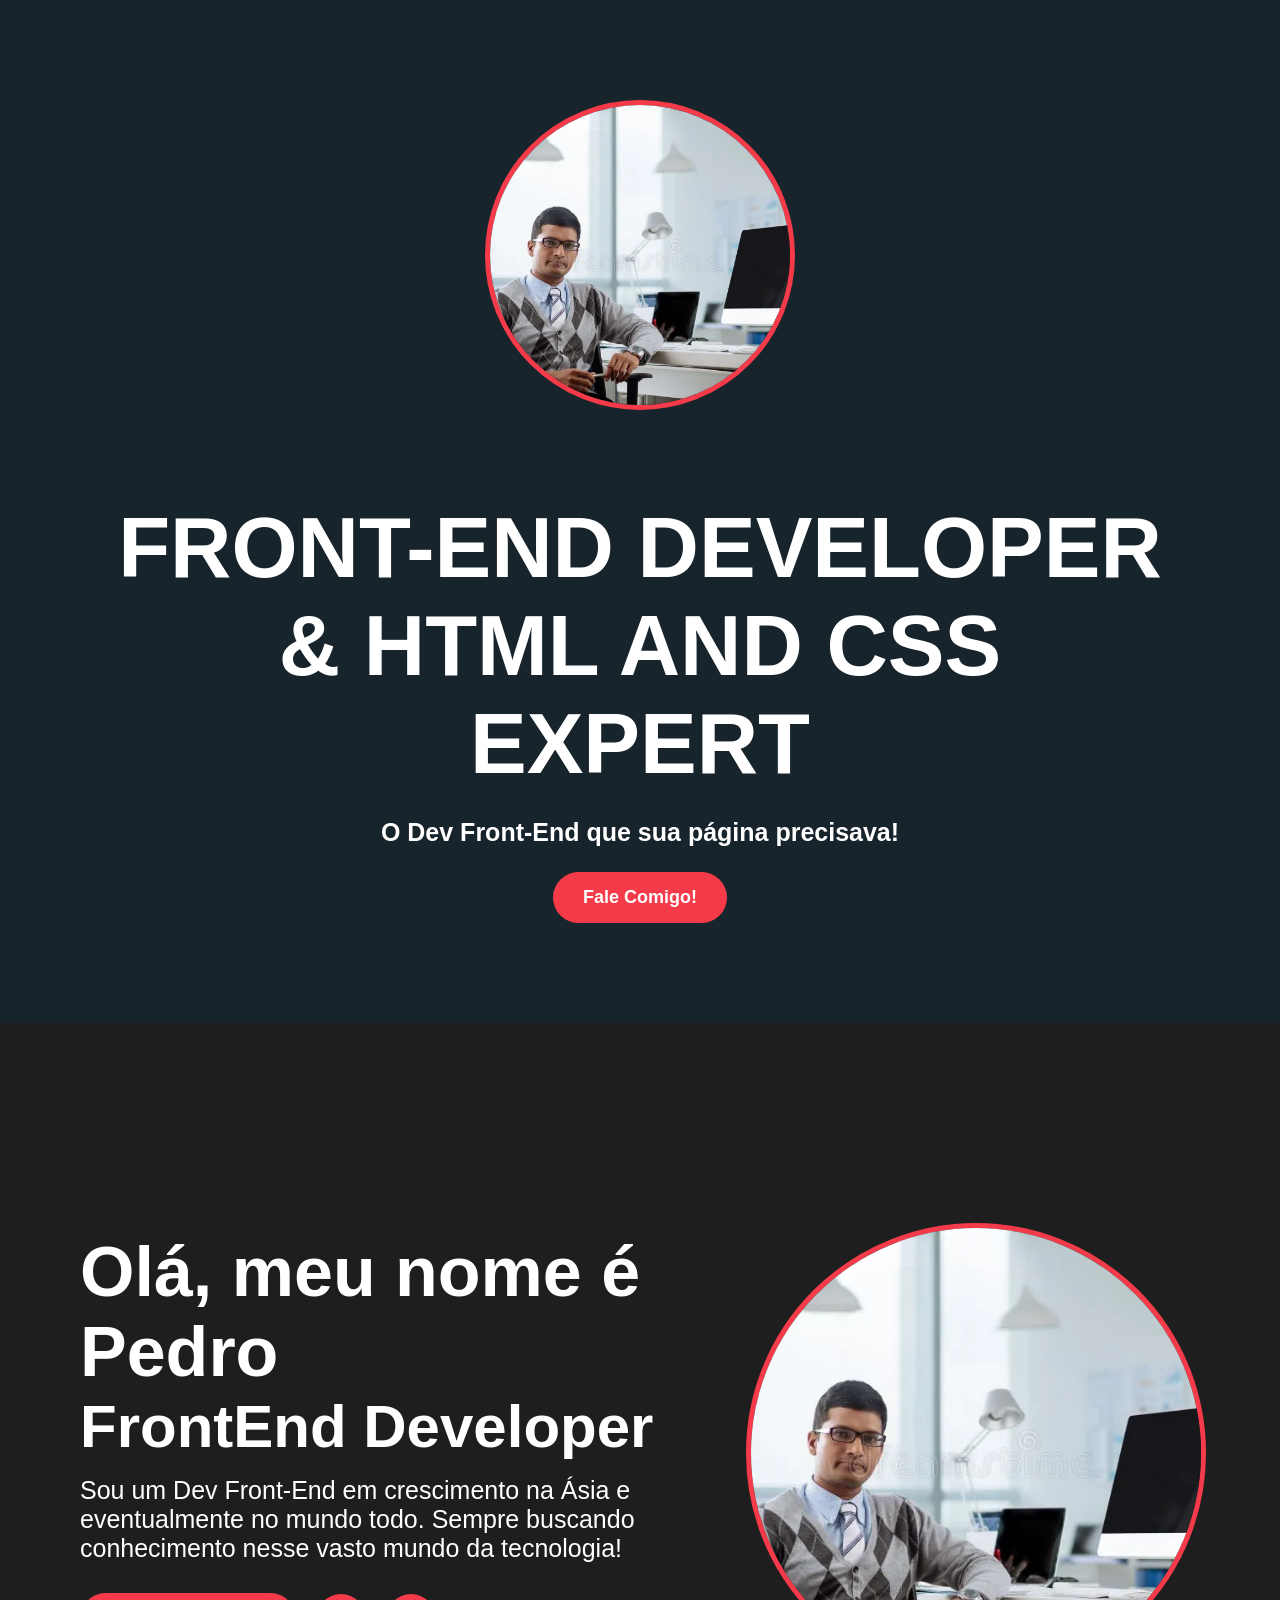
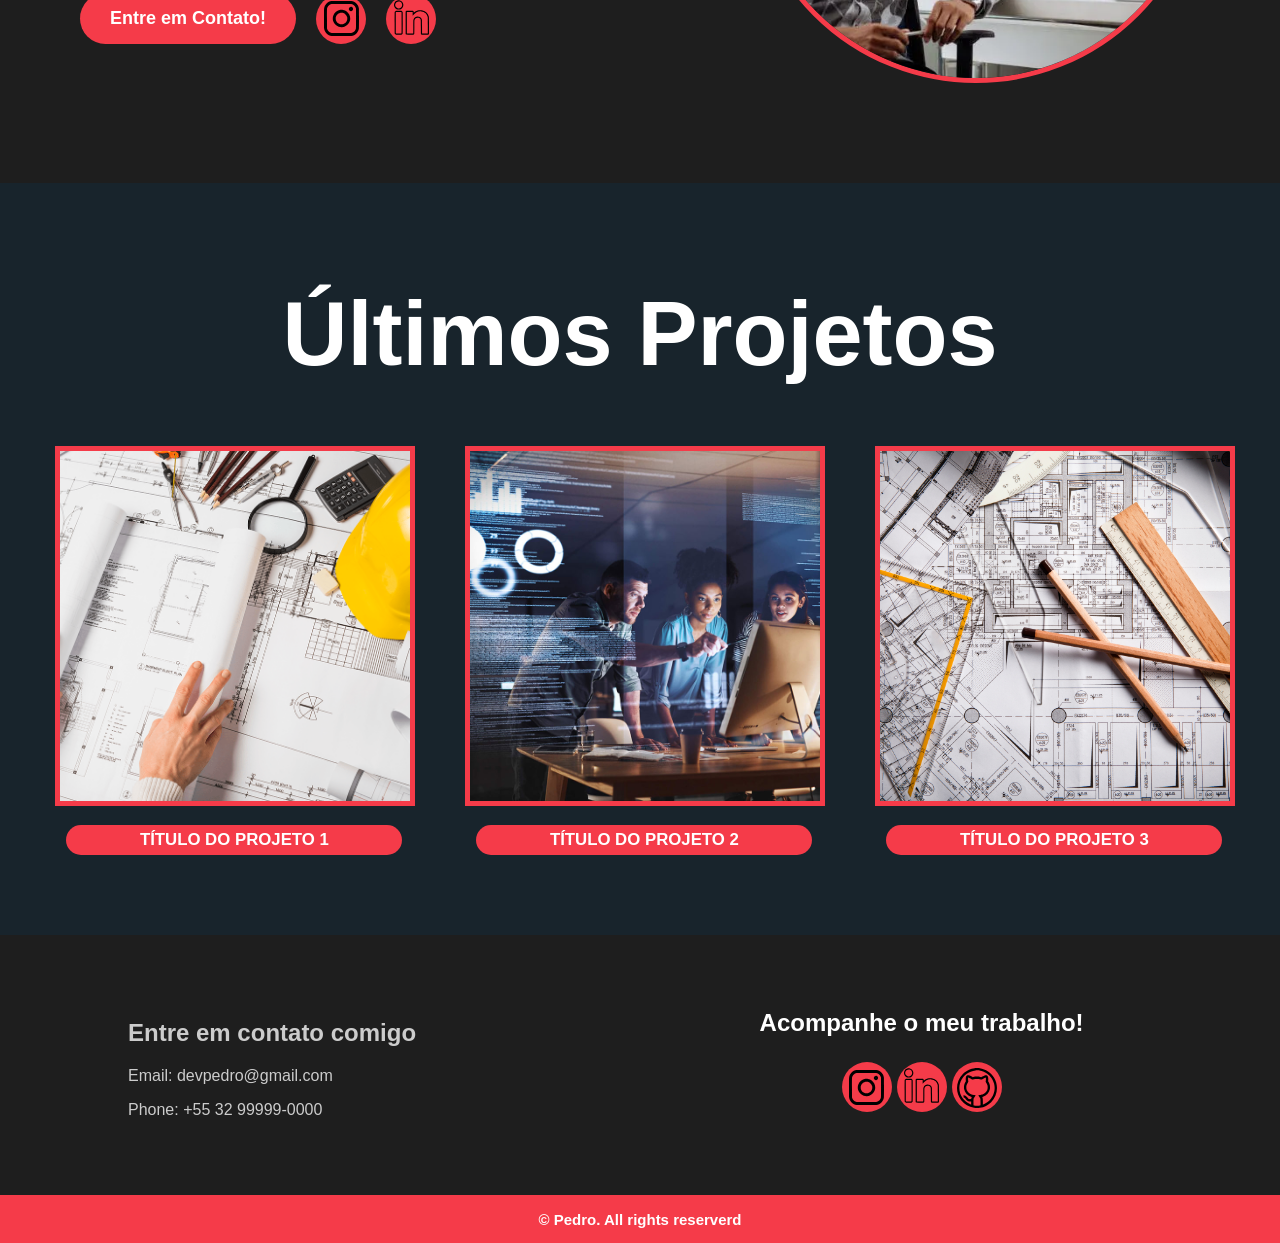
<file: pagina-exemplo.html>
<!DOCTYPE html>
<html lang="pt-br">
<head>
    <meta charset="UTF-8">
    <meta name="viewport" content="width=device-width, initial-scale=1.0">
    <title>Portfólio Pedro</title>
    <link rel="stylesheet" href="css/pagina-exemplo.css">
    <link rel="shortcut icon" href="Icones/image.png">
</head>
<body>
    <main>
        <section class="firstsection">
            <img id="cabeca-img" src="" alt="foto-dev">
            <p class="titulo1" id="cabeca-titulo"></p>
            <p class="subtitulo1"><strong id="cabeca-subtitulo"></strong></p>
            <button class="botao1" id="cabeca-btn"></button>
        </section>

        <section class="secondsection">
            <div class="coluna-texto">
                <p class="titulo2" id="sobre-titulo"></p>
                <p class="subtitulo2" id="sobre-cargo"></p>
                <p class="texto1" id="sobre-desc"></p>
                
                <div class="botoes-container">
                    <button class="botao2" id="sobre-btn"></button> 
                    <button class="instagram"></button>
                    <button class="linkedin"></button>
                </div>
            </div>
            <div class="coluna-imagem">
                <img id="sobre-img" src="" alt="foto-dev">
            </div>
        </section>

        <section class="thirdsection">
            <p class="titulo3">Últimos Projetos</p>
            <div class="linha-imagens" id="lista-projetos">
            </div>
        </section>

        <footer>
            <div class="footer-principal">
                <div class="coluna-contatos">
                    <h3>Entre em contato comigo</h3>
                    <p id="footer-email"></p>
                    <p id="footer-tel"></p>
                </div>

                <div class="coluna-redes">
                    <h3>Acompanhe o meu trabalho!</h3>
                    <div class="icones">
                        <button class="instagram"></button>
                        <button class="linkedin"></button>
                        <button class="github"></button>
                    </div>
                </div>
            </div>
            <div class="footer-abaixo">
                <p id="footer-copy"></p>
            </div>
        </footer>
    </main>

    <script src="js/montador.js"></script>
</body>
</html>
</file>
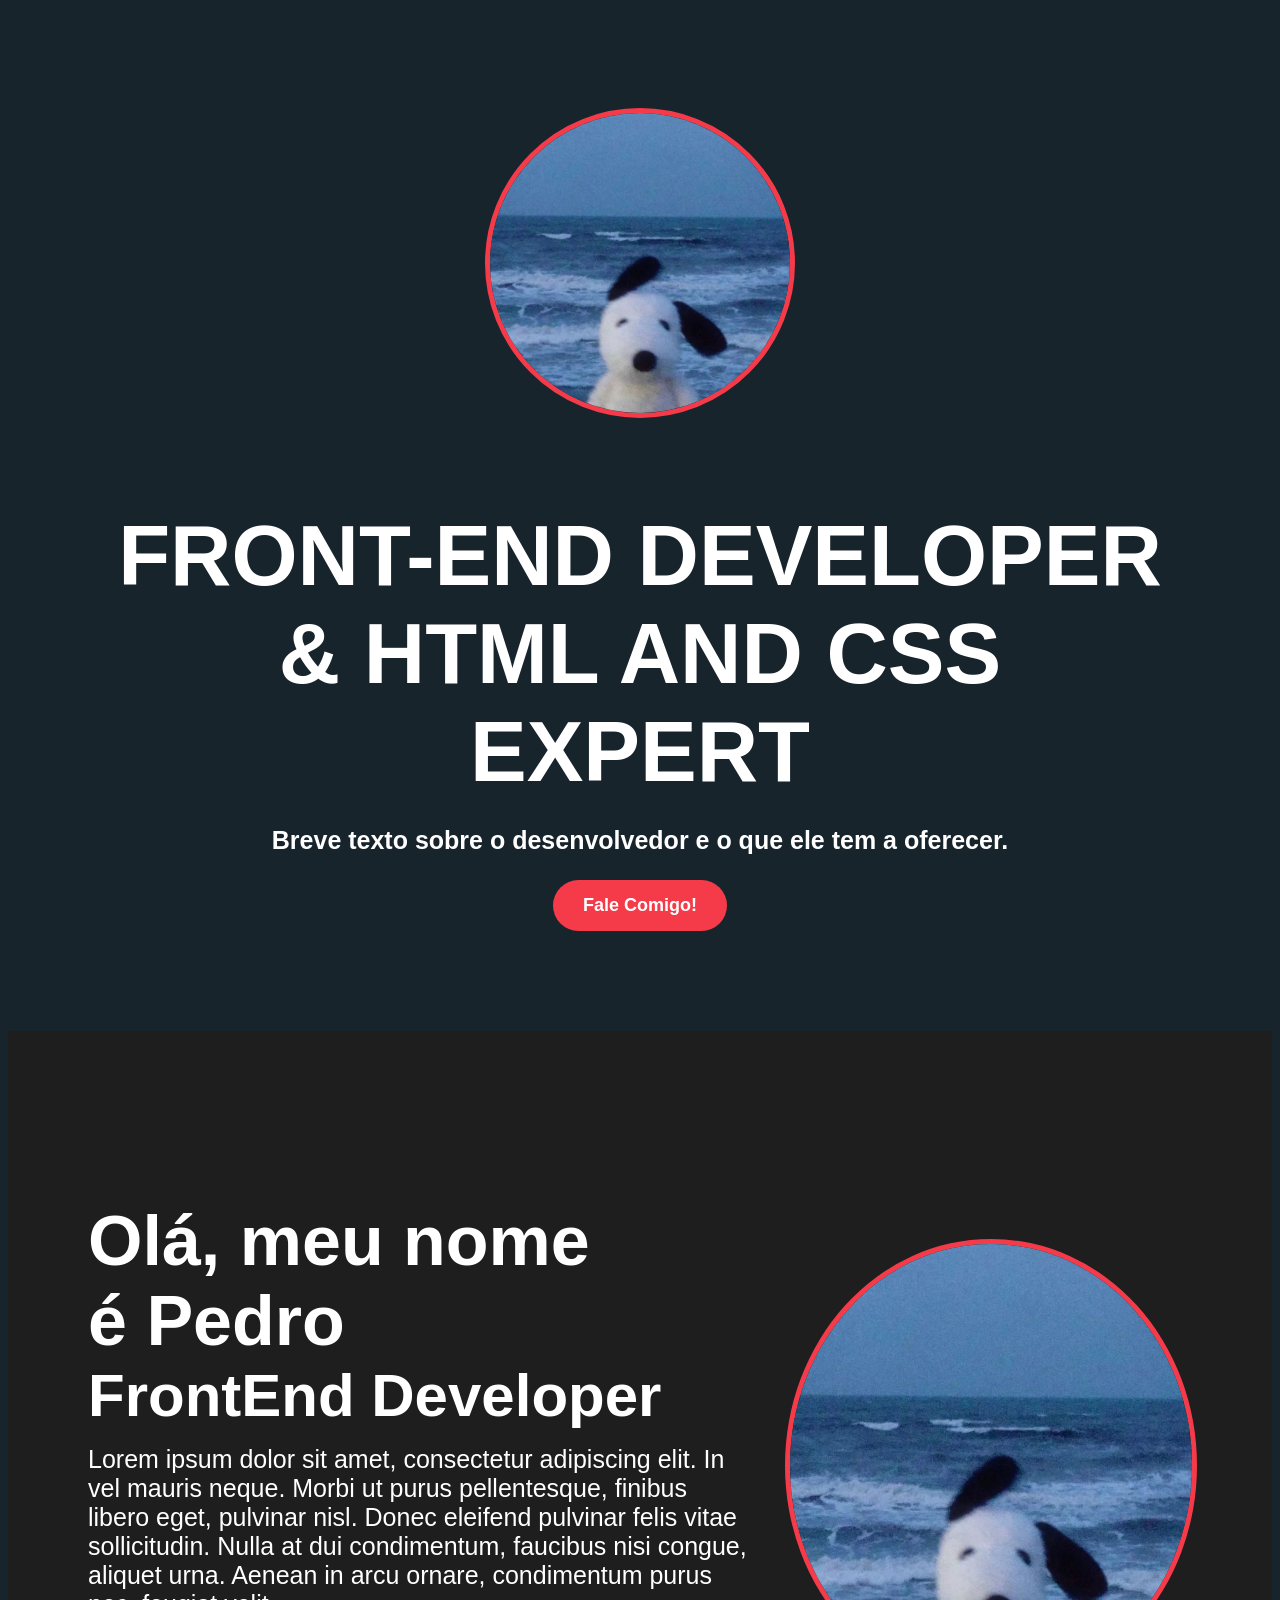
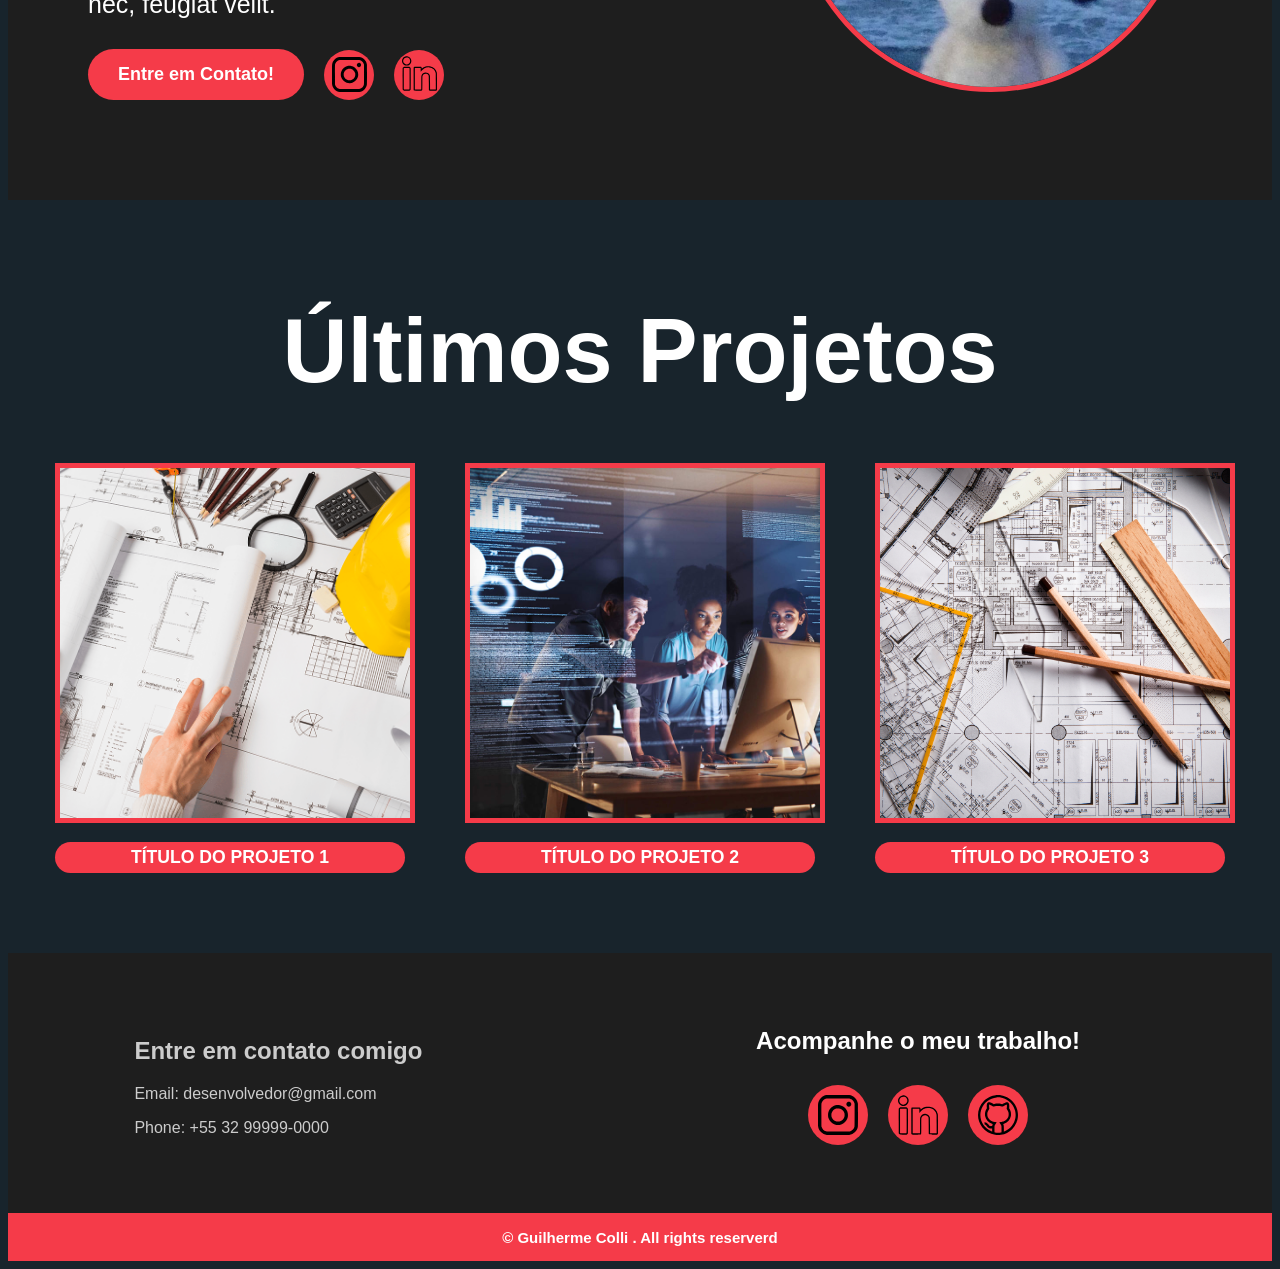
<file: pagina1.html>
<!DOCTYPE html>
<html lang="pt-br">
<head>
    <meta charset="UTF-8">
    <meta name="viewport" content="width=device-width, initial-scale=1.0">
    <title>HomePage</title>
    <link rel="stylesheet" href="./pagina1.css">
</head>
<body>
    <main>
        <!-- Primeira Seção do Portfólio -->

        <section class="firstsection">
            <img src="imagens/perfil.jpg" alt="foto-dev">
            <p class="titulo1">FRONT-END DEVELOPER & HTML AND CSS EXPERT</p>
            <p class="subtitulo1"><strong>Breve texto sobre o desenvolvedor e o que ele tem a oferecer.</strong></p>
            <button class="botao1">Fale Comigo!</button>
        </section>

        <!-- Segunda Seção do Portfólio -->
         
        <section class="secondsection">
            <!-- Coluna da esquerda -->
            <div class="coluna-texto">
                <p class="titulo2">Olá, meu nome<br> é Pedro</p>
                <p class="subtitulo2">FrontEnd Developer</p>
                <p class="texto1">Lorem ipsum dolor sit amet, consectetur adipiscing elit. In vel mauris neque. Morbi ut purus pellentesque, finibus libero eget, pulvinar nisl. Donec eleifend pulvinar felis vitae sollicitudin. Nulla at dui condimentum, faucibus nisi congue, aliquet urna. Aenean in arcu ornare, condimentum purus nec, feugiat velit. </p>
                
                <div class="botoes-container">
                    <button class="botao2">Entre em Contato!</button> 
                    <button class="instagram"></button>
                    <button class="linkedin"></button>
                </div>
            </div>
            <!-- Coluna da direita -->
            <div class="coluna-imagem">
                <img src="imagens/perfil.jpg" alt="foto-dev">
            </div>
        </section>

        <!-- Terceira Seção do Portfólio -->

        <section class="thirdsection">
            <p class="titulo3">Últimos Projetos</p>
            <div class="linha-imagens">
                <figure class="projeto-item">
                    <img src="imagens/exemplo_proj_1.png" alt="projeto-1">
                    <a href="#">
                    <figcaption>TÍTULO DO PROJETO 1</figcaption>
                    </a>
                    </figure>
                </figure>
                <figure class="projeto-item">
                    <img src="imagens/exemplo_proj_2.jpg" alt="projeto-2">
                    <a href="#">
                    <figcaption>TÍTULO DO PROJETO 2</figcaption>
                    </a>
                </figure>
                <figure class="projeto-item">
                    <img src="imagens/exemplo_proj_3.jpeg" alt="projeto-3">
                    <a href="#">
                    <figcaption>TÍTULO DO PROJETO 3</figcaption>
                    </a>
                </figure>
            </div>
        </section>

        <!-- Parte do Rodapé -->

        <footer>
            <div class="footer-principal">
                <div class="coluna-contatos">
                    <h3>Entre em contato comigo</h3>
                    <p>Email: desenvolvedor@gmail.com</p>
                    <p>Phone: +55 32 99999-0000</p>
                </div>

                <div class="coluna-redes">
                    <h3>Acompanhe o meu trabalho!</h3>
                    <div class="icones">
                        <a href="#"><img src="Icones/instagram.svg" alt="Instagram"></a>
                        <a href="#"><img src="Icones/linkedin.svg" alt="Linkedin"></a>
                        <a href="#"><img src="Icones/github.svg" alt="GitHub"></a>
                    </div>
                </div>
            </div>
            <div class="footer-abaixo">
                <p>&copy Guilherme Colli . All rights reserverd</p>
            </div>
        </footer>
        
    </main>
</body>
</html>
</file>
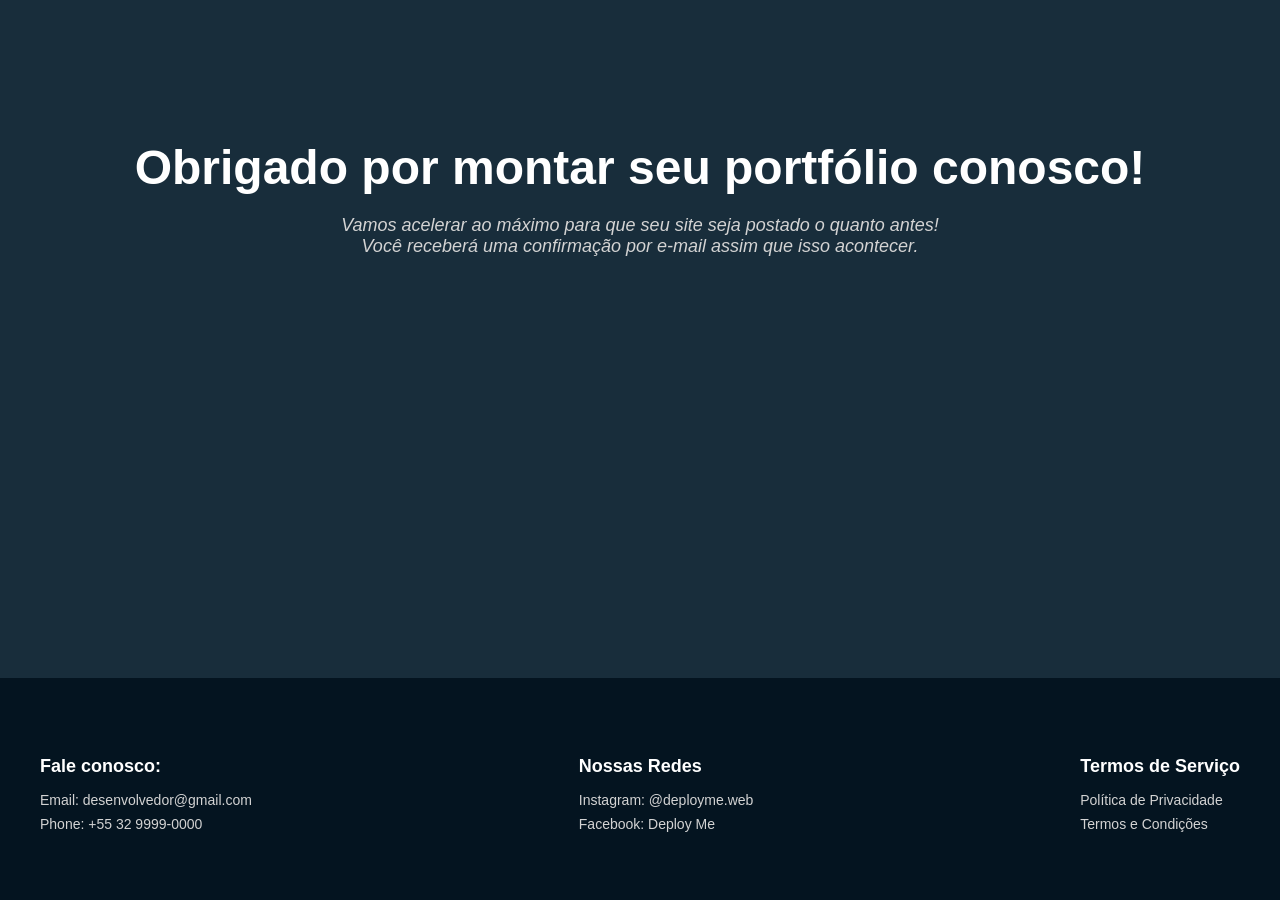
<file: paginafinal.html>
<!DOCTYPE html>
<html lang="pt-BR">
<head>
    <meta charset="UTF-8">
    <meta name="viewport" content="width=device-width, initial-scale=1.0">
    <title>Pagina Final</title>
    <link rel="stylesheet" href="css/paginafinal.css">
    <link rel="shortcut icon" href="Icones/image.png">
</head>
<body>
    <main>
        <!-- Titulo e textos de confirmação/agradecimento -->
        <section class="agradecimento">   
            <h1>Obrigado por montar seu portfólio conosco!</h1>
            <p><i>Vamos acelerar ao máximo para que seu site seja postado o quanto antes! Você receberá uma confirmação por e-mail assim que isso acontecer.</i></p>
        </section>

        <!-- Opção de avalie a página
         <section class="avalie">
            <div class="avaliacao">
                <form id="form-avalie">
                    <input type="text" placeholder="Nome: Deploy Me" id="nome">
                    <input type="text" placeholder="Titulo:" id="titulo">
                    <textarea placeholder="Breve texto..." rows="2"></textarea>
                </form>
            </div>

            <div class="logo">
                <img src="">
            </div>
         </section>-->
    </main>

    <!-- Rodapé da Deploy Me -->
    <footer>
        <div class="footer-container">
            <div class="footer-coluna">
                <h3>Fale conosco:</h3>
                <p>Email: desenvolvedor@gmail.com</p>
                <p>Phone: +55 32 9999-0000</p>
            </div>

            <div class="footer-coluna">
                <h3>Nossas Redes</h3>
                <p>Instagram: @deployme.web</p>
                <p>Facebook: Deploy Me</p>
            </div>

            <div class="footer-coluna">
                <h3>Termos de Serviço</h3>
                <p>Política de Privacidade</p>
                <p>Termos e Condições</p>
            </div>
        </div>
    </footer>
</body>
</html>
</file>
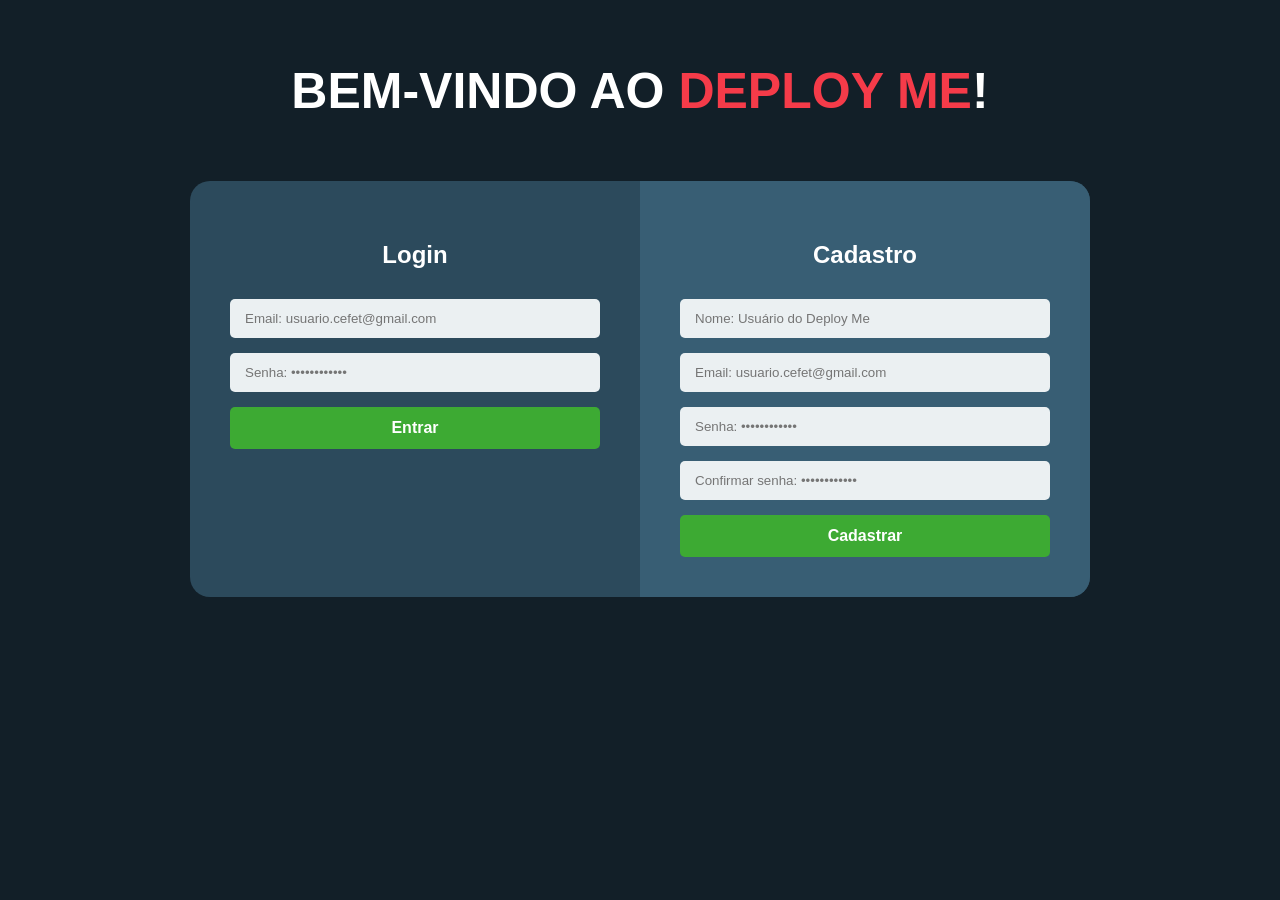
<file: paginalogin.html>
<!DOCTYPE html>
<html lang="pt-BR">
<head>
    <meta charset="UTF-8">
    <meta name="viewport" content="width=device-width, initial-scale=1.0">
    <title>Login</title>
    <link rel="stylesheet" href="css/paginalogin.css">
    <link rel="shortcut icon" href="Icones/image.png">
</head>
<body>
    <main>
        <!-- Título da página -->
        <section>
            <h1>BEM-VINDO AO <span class="cortitulo">DEPLOY ME</span>!</h1>
        </section>
        <!-- Quadro de login e cadastro da página inicial -->
         <section class="container-login-cadastro">
        
            <!-- Lado esquerdo (login) do quadro -->
            <div class="coluna-form" id="login">
                <h2>Login</h2>
                <form action="#">
                    <input type="email" placeholder="Email: usuario.cefet@gmail.com" required>
                    <input type="password" placeholder="Senha: ••••••••••••" required>
                    <button type="submit" class="btn">Entrar</button>
                </form>
            </div>

            <!-- Lado direito (Cadastro) do quadro -->
            <div class="coluna-form" id="cadastro">
                <h2>Cadastro</h2>
                <form action="#">
                    <input type="text" placeholder="Nome: Usuário do Deploy Me" required>
                    <input type="email" placeholder="Email: usuario.cefet@gmail.com" required>
                    <input type="password" placeholder="Senha: ••••••••••••" required>
                    <input type="password" placeholder="Confirmar senha: ••••••••••••" required>
                    <button type="submit" class="btn">Cadastrar</button>
                </form>
            </div>

         </section>
    </main>
</body>
</html>
</file>
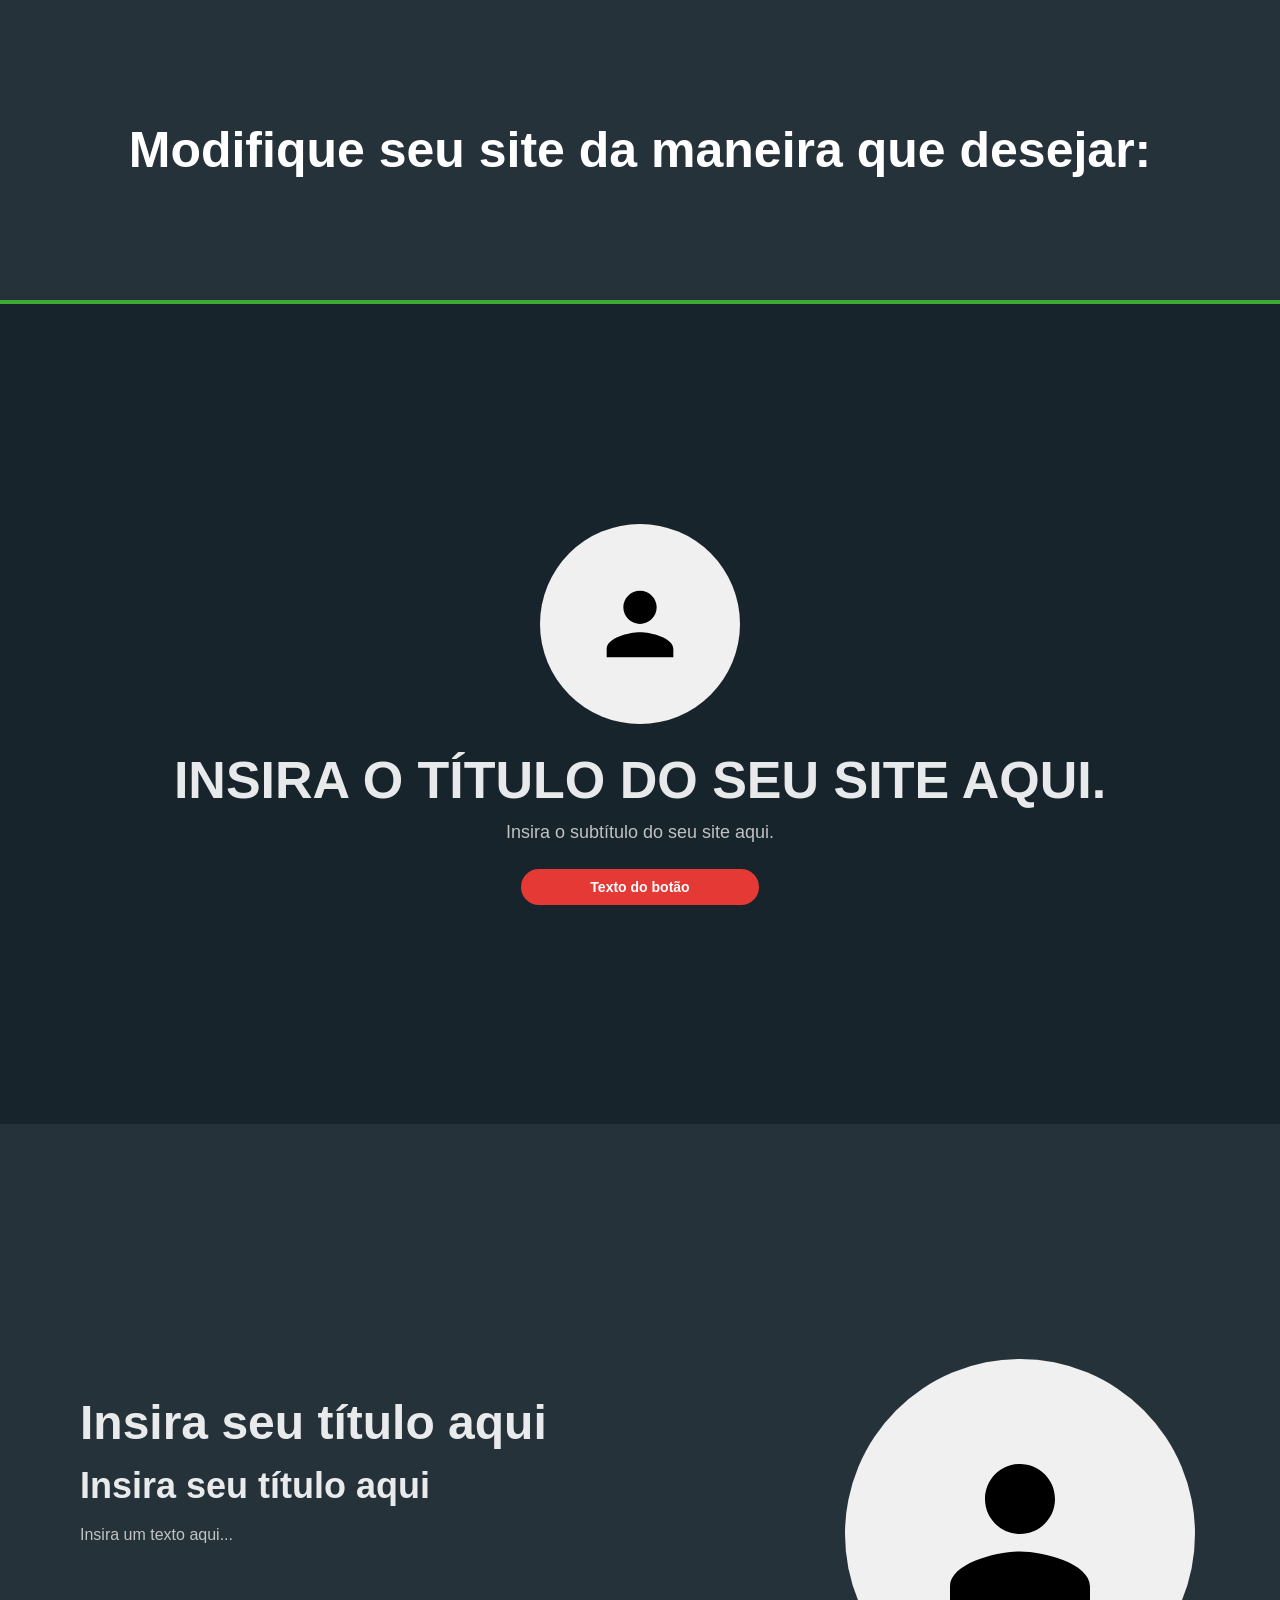
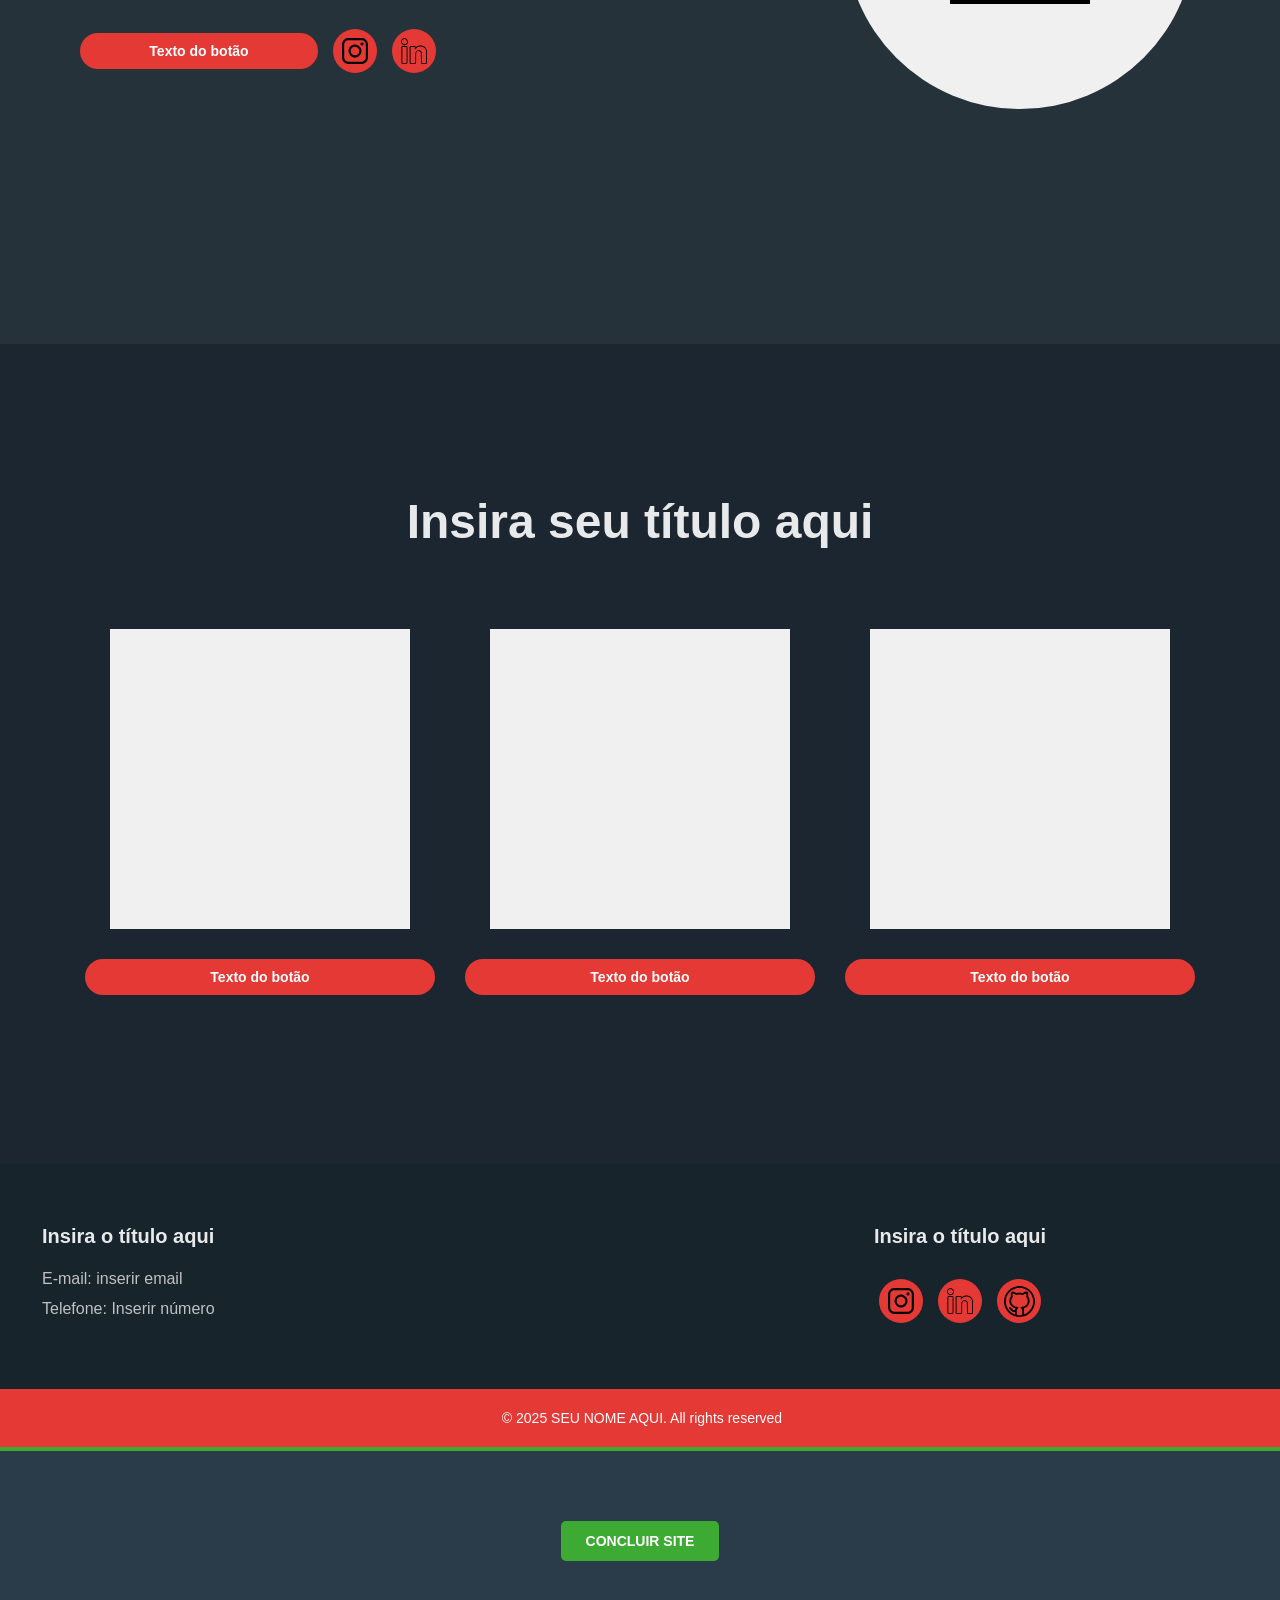
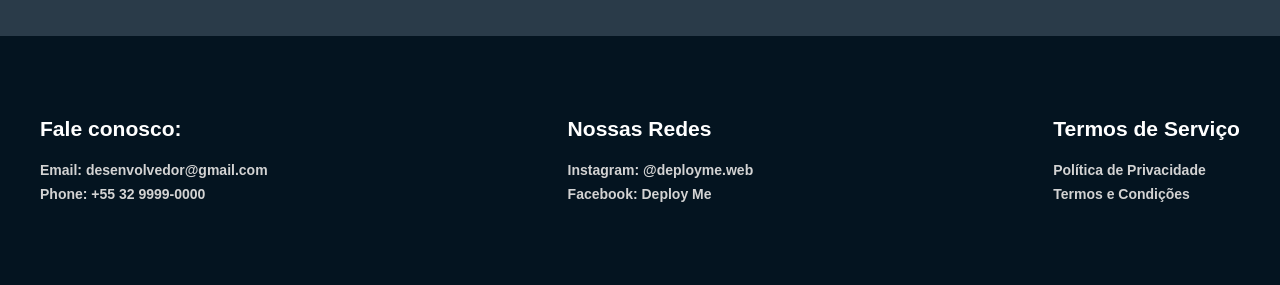
<file: paginamontagem.html>
<!DOCTYPE html>
<html lang="pt-BR">
<head>
    <meta charset="UTF-8">
    <meta name="viewport" content="width=device-width, initial-scale=1.0">
    <title>Pagina Montagem</title>
    <link rel="stylesheet" href="css/paginamontagem.css">
    <link rel="shortcut icon" href="Icones/image.png">
</head>
<body>

    <!-- 1/4 parte da página (TITULO SUPERIOR) -->
    <header class="cabecalho-editor">
        <h2>Modifique seu site da maneira que desejar:</h2>
    </header>

    <!-- 2/4 parte da página (SITE QUE SERÁ MONTADO) -->
    <main>
        <div class="editor-pagina">
            
            <!-- Sub-seção: Topo -->
            <section class="secao-topo">
                <div class="avatar-pequeno"></div>
                <input type="text" class="input-titulo-principal" placeholder="INSIRA O TÍTULO DO SEU SITE AQUI.">
                <input type="text" class="input-subtitulo" placeholder="Insira o subtítulo do seu site aqui.">
                <input type="text" class="input-botao-vermelho" placeholder="Texto do botão">
            </section>

            <!-- Sub-seção: Sobre -->
            <section class="secao-sobre">
                <div class="coluna-texto">
                    <input type="text" class="input-titulo-secao" placeholder="Insira seu título aqui">
                    <input type="text" class="input-titulo-secao-menor" placeholder="Insira seu título aqui">
                    <textarea class="input-paragrafo" rows="3" placeholder="Insira um texto aqui..."></textarea>
                    
                    <div class="botoes-container">
                        <input type="text" class="input-botao-vermelho" placeholder="Texto do botão">
                        <button class="icone-instagram"></button>
                        <button class="icone-linkedin"></button>
                    </div>
                </div>
                <div class="coluna-avatar">
                    <div class="avatar-grande"></div> 
                </div>
            </section>

            <!-- Sub-seção: Projetos -->
            <section class="secao-projetos">
                <input type="text" class="input-titulo-secao" placeholder="Insira seu título aqui">
                <div class="projetos-container">
                    <div class="projeto-item">
                        <div class="projeto-placeholder"></div>
                        <input type="text" class="input-botao-vermelho" placeholder="Texto do botão">
                    </div>
                    <div class="projeto-item">
                        <div class="projeto-placeholder"></div>
                        <input type="text" class="input-botao-vermelho" placeholder="Texto do botão">
                    </div>
                    <div class="projeto-item">
                        <div class="projeto-placeholder"></div>
                        <input type="text" class="input-botao-vermelho" placeholder="Texto do botão">
                    </div>
                </div>
            </section>

            <!-- Sub-seção: Rodapé do Site do Usuário -->
            <section class="secao-rodape-prototipo">
                <div class="rodape-prototipo-conteudo">
                    <div class="rodape-prototipo-coluna">
                        <input type="text" class="input-rodape-titulo" placeholder="Insira o título aqui">
                        <input type="text" class="input-rodape-texto" placeholder="E-mail: inserir email">
                        <input type="text" class="input-rodape-texto" placeholder="Telefone: Inserir número">
                    </div>
                    <div class="rodape-prototipo-coluna centralizada">
                        <input type="text" class="input-rodape-titulo" placeholder="Insira o título aqui">
                        <div class="icones-sociais">
                            <button class="icone-instagram"></button>
                            <button class="icone-linkedin"></button>
                            <button class="icone-github"></button>
                        </div>
                    </div>
                </div>
                <div class="rodape-prototipo-copyright">
                    <input type="text" class="input-copyright" placeholder="© 2025 SEU NOME AQUI. All rights reserved">
                </div>
            </section>

        </div>

        <!-- 3/4 parte do site (BOTÃO DE CONFIRMAÇÃO DA CONCLUSÃO DO SITE MONTADO) -->
        <section class="secao-concluir">
            <a href="paginafinal.html"><button class="btn-concluir">CONCLUIR SITE</button></a>
        </section>
    </main>

    <!-- 4/4 parte do site (RODAPÉ DO DEPLOY ME) -->
    <footer class="rodape-principal">
        <div class="rodape-principal-container">
            <div class="rodape-principal-coluna">
                <h3>Fale conosco:</h3>
                <p>Email: desenvolvedor@gmail.com</p>
                <p>Phone: +55 32 9999-0000</p>
            </div>
            <div class="rodape-principal-coluna">
                <h3>Nossas Redes</h3>
                <p>Instagram: @deployme.web</p>
                <p>Facebook: Deploy Me</p>
            </div>
            <div class="rodape-principal-coluna">
                <h3>Termos de Serviço</h3>
                <p>Política de Privacidade</p>
                <p>Termos e Condições</p>
            </div>
        </div>
    </footer>

</body>
</html>
</file>
<file: css/pagina-exemplo.css>
/* ======================================= *\
    1. ESTILOS GERAIS (Base e Tipografia)
\* ======================================= */

body {
    background-color: rgba(24, 36, 44, 1);
    font-family: 'Poppins', sans-serif;
    margin: 0;
    color: #fff;
}

img {
    border-radius: 50%; /* deixa a imagem redonda */
    border: 5px solid #F53B49;
    object-fit: cover;
    margin-top: 100px;
}

#cabeca-img, #sobre-img{
    border-radius: 50%; /* deixa a imagem redonda */
    border: 5px solid #F53B49;
    object-fit: cover;
    height: 300px;
    width: 300px;
}

#sobre-img{
    height: 450px;
    width: 450px;
}

/* ================================================================= *\
    2. SEÇÂO 1: FOTO DO PRORPIETÁRIO, ÁREA DE ATUAÇÃO E BREVE TEXTO
\* ================================================================= */

/* -------------------------------------- *\
    2.1 -> Título da seção e subtítulo
\* -------------------------------------- */

.firstsection {
    text-align: center;
    margin-bottom: 100px;
}

.titulo1 {
    font-weight: 800;
    font-size: 85px;
    margin-left: 100px;
    margin-right: 100px;
    margin-bottom: 0px;
}

.subtitulo1 {
    font-size: 25px;
}

/* --------------------------------------- *\
    2.2 -> Botão (Fale Comigo) e animação
\* --------------------------------------- */

.botao1 {
    background-color: #F53B49;
    border-radius: 50px;
    padding: 15px 30px; /* define o espaçamento interno */
    color: #fff;
    font-weight: bold;
    font-size: 18px;
    cursor: pointer; /* transforma o cursor em mãozinha */
    border: none;
    transition: background-color 0.3s; /* define a mudança de cor(animação) com um leve tempo/delay */
}

.botao1:hover {
    background-color: #bd1321;
}

/* ============================================================================================== *\
    3. SEÇÃO 2: APRESENTAÇÃO DO PROPRIETÁRIO E BOTÕES (INSTAGRAM, LINKEDIN, e "Entre em Contato")
\* ============================================================================================== */

.secondsection {
    background-color: rgba(30, 30, 30, 1);
    padding: 100px 80px;
    display: flex; /* Ativa o Flexbox */
    align-items: center; /* Alinha verticalmente o texto e a imagem */
    justify-content: space-between; /* Coloca um item em cada ponta */
    gap: 40px; /* Adiciona um espaço entre as colunas */
}

.titulo2 {
    margin-bottom: 0px;
    font-weight: 800;
    font-size: 70px;        
}

.subtitulo2 {
    margin-top: 0px;
    margin-bottom: 15px;
    font-size: 60px;
    font-weight: 800;
}

.texto1 {
    margin-top: 0px;
    font-size: 25px;

}

.coluna-texto {
    flex: 2; /* deixa a coluna de texto no espaço dela */
    max-width: 60%; 
}

.coluna-imagem {
    flex: 1; 
    max-width: 40%; 
    display: flex; 
    justify-content: center; /* centraliza a imagem */
    align-items: center;
}

.coluna-imagem img {
    width: 100%;
    height: 100%;
    max-width: 450px;
    max-height: 450px;
    border-radius: 50%; 
    border: 5px solid #F53B49; 
}

.botoes-container {
    margin-top: 30px;
    display: flex; /* alinha os botões */
    align-items: center;
    gap: 15px;
}

/* -------------------------------------- *\
    3.1 -> Botões
\* -------------------------------------- */

.botao2 {
    background-color: #F53B49;
    border-radius: 50px;
    padding: 15px 30px;
    color: #fff;
    font-weight: bold;
    font-size: 18px;
    cursor: pointer; /* transforma o cursor em mãozinha */
    border: none; /* retira a borda padrão do botão */
}

.botao2:hover {
    background-color: #bd1321;
}

.instagram {
    background-color: #F53B49;
    background-image: url("../Icones/instagram.svg");
    background-repeat: no-repeat; /* faz com que a imagem só aparece uma vez */
    background-position: 51% 50%; /* define a posição da imagem no botão (usado pra centralizar) */
    background-size: 70%;
    color: white; 
    border: none; 
    border-radius: 50%; 
    margin-left: 5px;
    margin-right: 5px;
    width: 50px; 
    height: 50px; 
    font-size: 24px;
    cursor: pointer;
}

.instagram:hover {
    background-color: #bd1321;
}

.linkedin {
    background-color: #F53B49;
    background-image: url("../Icones/linkedin.svg");
    background-repeat: no-repeat;
    background-position: 50% 40%;
    background-size: 70%;
    color: white; 
    border: none; 
    border-radius: 50%; 
    width: 50px; 
    height: 50px; 
    font-size: 24px;
    cursor: pointer;
}

.linkedin:hover {
    background-color: #bd1321;
}

/* ============================================== *\
    4. SEÇÃO 3: ÚLTIMOS PROJETOS DO PROPRIETÁRIO
\* ============================================== */

.thirdsection {
    background:#18242c;
    text-align: center;
    margin-top: 100px;
}

.titulo3 {
    margin-top: 0px;
    font-size: 90px;
    font-weight: 600;
}

/* ----------------------------------------- *\
    4.1 -> Container das imagens/botões do projeto
\* ----------------------------------------- */

.linha-imagens {
    display: flex;
    justify-content: center;
    align-items: center;
    gap: 60px;
}

.projeto-item {
    align-items: center;
    margin: 0;
    width: 350px;
}

.projeto-item img {
    margin-top: -30px;
    width: 350px;
    height: 350px;
    object-fit: cover;
    border-radius: 0px;
}

/* -------------------------------------- *\
    4.2 -> Botões de cada projeto
\* -------------------------------------- */

.projeto-item button {
    margin-left: 2.5%;
    color: white;
    background-color: #F53B49;
    border-radius: 999px;
    font-weight: bold;
    border: none;
    margin-top: 15px;
    font-size: 1.05em;
    padding: 5px;
    padding-left: 21%;
    padding-right: 21%;
    cursor: pointer;
    margin-bottom: 80px;
}

.projeto-item button:hover {
    background-color: #bd1321;
}

/* ======================================= *\
    5. SEÇÂO 4: RODAPÉ DO PROPRIETÁRIO
\* ======================================= */

.footer {
    color: white;
}

.footer-principal {
    background-color: rgba(30, 30, 30, 1);
    display: flex;
    padding: 50px 10%;
    justify-content: space-between;
    align-items: flex-start;
    gap: 20px;
}

/* -------------------------------------- *\
    5.1 -> Colunas do Rodapé
\* -------------------------------------- */

.coluna-contatos, .coluna-redes {
    flex-basis: 45%;
}

.coluna-redes {
    text-align: center;
}

.coluna-contatos h3, .coluna-redes h3 {
    font-size: 24px;
    margin-bottom: 20px;
}

.coluna-contatos {
    margin: 10px 0;
    color: #ccc;
}

/* -------------------------------------- *\
    5.2 -> Botões do Rodapé                     --->>> *Ponto a discutir: Os botões do Instagram e Linkedin do rodapé estão sendo puxados os mesmos da seção 2, mudamos isso ou não?
\* -------------------------------------- */

.icones {
    display: flex;
    justify-content: center;
    align-items: center;
}

.github {
    background-color: #F53B49;
    background-image: url("../Icones/github.svg");
    background-repeat: no-repeat;
    background-position: 51.24% 55%;
    background-size: 80%;
    color: white; 
    border: none; 
    border-radius: 50%; 
    width: 50px; 
    height: 50px; 
    font-size: 24px;
    cursor: pointer;
    margin: 5px;
}

.github:hover {
    background-color: #bd1321;
}

/* --- Finalização do Rodapé */
.footer-abaixo {
    background-color: #F53B49;
    color: white;
    text-align: center;
    padding: 0.5px;
    font-weight: 600;
    font-size: 15px;
}
</file>
<file: pagina1.css>
body {
        background-color: rgba(24, 36, 44, 1);
        font-family: 'Poppins', sans-serif;
        color: #fff;
    }

    a {
        color: white;
        text-decoration: none;
        cursor: default;
    }
    /* Aqui começa a seção 1!!! */
    img {
        border-radius: 50%;
        border: 5px solid #F53B49;
        width: 20%;
        margin-top: 100px;
    }
    img[alt="foto-dev"] {
        height: 300px;
        width: 300px;
    }
    .firstsection {
        background-color: rgba(24, 36, 44, 1);
        text-align: center;
        font-family: 'Poppins', sans-serif;
        margin-bottom: 100px;
        
    }
    .titulo1 {
        font-weight: 800;
        font-size: 85px;
        margin-left: 100px;
        margin-right: 100px;
        margin-bottom: 0px;
    }
    .subtitulo1 {
        font-size: 25px;
    }
    .botao1 {
        background-color: #F53B49;
        border-radius: 50px;
        padding: 15px 30px;
        color: #fff;
        font-weight: bold;
        font-size: 18px;
        cursor: pointer; /* transforma o cursor em mãozinha */
        border: none;
    }
    .botao1:hover {
        background-color: #bd1321;
    }
    /* Aqui termina a seção 1!!! */

    /* Aqui começa a seção 2 que precisa ser estudada um pouco mais!! */
    .secondsection {
        background-color: rgba(30, 30, 30, 1);
        padding: 100px 80px;
        display: flex;           /* Ativa o Flexbox */
        align-items: center;     /* Alinha verticalmente o texto e a imagem */
        justify-content: space-between; /* Coloca um item em cada ponta */
        gap: 40px;               /* Adiciona um espaço entre as colunas */
    }
    .titulo2 {
        margin-bottom: 0px;
        font-weight: 800;
        font-size: 70px;        
    }
    .subtitulo2 {
        margin-top: 0px;
        margin-bottom: 15px;
        font-size: 60px;
        font-weight: 800;
    }
    .texto1 {
        margin-top: 0px;
        font-size: 25px;

    }
    .botao2 {
        background-color: #F53B49;
        border-radius: 50px;
        padding: 15px 30px;
        color: #fff;
        font-weight: bold;
        font-size: 18px;
        cursor: pointer; /* transforma o cursor em mãozinha */
        border: none;
    }
    .botao2:hover {
        background-color: #bd1321;
    }
    .instagram {
        background-color: #F53B49;
        background-image: url("Icones/instagram.svg");
        background-repeat: no-repeat;
        background-position: 51% 50%;
        background-size: 70%;
        color: white; 
        border: none; 
        border-radius: 50%; 
        margin-left: 5px;
        margin-right: 5px;
        width: 50px; 
        height: 50px; 
        font-size: 24px;
        cursor: pointer;
    }
    .instagram:hover {
        background-color: #bd1321;
    }
    .linkedin {
        background-color: #F53B49;
        background-image: url("Icones/linkedin.svg");
        background-repeat: no-repeat;
        background-position: 50% 40%;
        background-size: 70%;
        color: white; 
        border: none; 
        border-radius: 50%; 
        width: 50px; 
        height: 50px; 
        font-size: 24px;
        cursor: pointer;
    }
    .linkedin:hover {
        background-color: #bd1321;
    }
    .coluna-texto {
        flex: 2; /* deixa a coluna de texto no espaço dela */
        max-width: 60%; 
    }
    .coluna-imagem {
        flex: 1; 
        max-width: 40%; 
        display: flex; 
        justify-content: center; /* centraliza a imagem */
        align-items: center;
    }
    .coluna-imagem img {
        width: 100%;
        height: 100%;
        max-width: 450px;
        max-height: 450px;
        border-radius: 50%; 
        
        border: 5px solid #F53B49; 
    }
    .botoes-container {
        margin-top: 30px; 
        display: flex; /* alinha os botões */
        align-items: center;
        gap: 15px; 
    }
    /* Aqui termina a seção 2!!! */

    /* Aqui começa a seção 3!!! */
    .thirdsection {
        background:rgba(24, 36, 44, 1);
        text-align: center;
        margin-top: 100px;
    }
    .titulo3 {
        margin-top: 0px;
        font-size: 90px;
        font-weight: 600;
    }
    .linha-imagens {
        display: flex;
        justify-content: center;
        align-items: center;
        gap: 60px;
    }
    .projeto-item {
        align-items: center;
        margin: 0;
        width: 350px;
    }
    .projeto-item img {
        margin-top: -30px;
        width: 350px;
        height: 350px;
        object-fit: cover;
        border-radius: 0px;
    }
    .projeto-item figcaption {
        color: white;
        background-color: #F53B49;
        border-radius: 999px;
        font-weight: bold;
        border: none;
        margin-top: 15px;
        font-size: 1.1em;
        padding: 5px;
        cursor: pointer;
        margin-bottom: 80px;
    }
    .projeto-item figcaption:hover {
        background-color: #bd1321;
    }
    /* Aqui termina a seção 3!!! */

    /* Aqui começa o footer/Rodapé!!! */
    .footer {
        color: white;
    }
    .footer-principal {
        background-color: rgba(30, 30, 30, 1);
        display: flex;
        padding: 50px 10%;
        justify-content: space-between;
        align-items: flex-start;
        gap: 20px;
    }
    .coluna-contatos, .coluna-redes {
        flex-basis: 45%;
    }
    .coluna-redes {
        text-align: center;
    }
    .coluna-contatos h3, .coluna-redes h3 {
        font-size: 24px;
        margin-bottom: 20px;
    }
    .coluna-contatos {
        margin: 10px 0;
        color: #ccc;
    }
    .icones {
        display: flex;
        justify-content: center;
        align-items: center;
    }
    .icones img {
        width: 40px;
        height: 40px;
        object-fit: contain;
        margin-top: -5px;
        margin: 10px;
        border: none;
        border-radius: 0px;
    }
    .icones a {
        background-color: #F53B49;
        border-radius: 50%;
        margin: 10px;
        height: 60px;
    }
    .icones a:hover {
        background-color: #bd1321;
    }
    .footer-abaixo {
        background-color: #F53B49;
        color: white;
        text-align: center;
        padding: 0.5px;
        font-weight: 600;
        font-size: 15px;
    }
</file>
<file: css/paginafinal.css>
/* ======================================= *\
    1. ESTILOS GERAIS (Base e Tipografia)
\* ======================================= */

body {
    margin: 0;
    font-family: 'Poppins', sans-serif;
    background-color: #1a1a1a;
    color: #fff;
    display: flex;
    flex-direction: column;
    min-height: 100vh; /* vh: viewport-height */
}

main {
    background-color: rgba(24, 45, 59, 1);
    text-align: center;
    padding: 100px 40px;
    flex-grow: 1; /* preenche o espaço vazio que estava sendo gerado pelo container do rodapé */
}

/* ======================================= *\
    2. TÍTULOS E TEXTOS
\* ======================================= */

.agradecimento h1 {
    font-size: 48px;
    font-weight: 700;
    margin-bottom: 20px;
}

.agradecimento p {
    font-size: 18px;
    color: #D3D3D3;
    max-width: 600px;
    margin: 0 auto;
}

.agradecimento h2 {
    margin-top: 100px;
}

/* ======================================= *\
    3. SEÇÂO DE AVALIE
\* ======================================= */
/*
.avalie {
    background-color: #18242c;
    display: flex;
    border-radius: 50px;
    padding: 240px;
}*/

/* ======================================= *\
    4. RODAPÉ
\* ======================================= */

footer {
    background-color: #041420;
    padding: 60px 40px;
}

.footer-container {
    display: flex;
    justify-content: space-between;
    max-width: 1200px; 
    margin: 0 auto;
}

.footer-coluna h3 {
    font-size: 18px;
    font-weight: 600;
    margin-bottom: 15px;
}

.footer-coluna p {
    font-size: 14px;
    color: #D3D3D3;
    margin: 8px 0;
}
</file>
<file: css/paginalogin.css>
body {
    background-color: #121F28;
    font-family: 'Poppins', sans-serif;
    color: #fff;
}

h1 {
    text-align: center;
    padding: 20px;
    font-weight: 800;
    font-size: 50px;
}
.cortitulo {
    color: #F53B49;
}

.container-login-cadastro {
    display: flex;
    background-color: #2C4A5C;
    width: 80%;
    max-width: 900px;
    margin: 40px auto;
    border-radius: 20px;
    overflow: hidden;
}

.coluna-form {
    flex: 1;
    padding: 40px;
}

#cadastro {
    background-color: #385E74;
}

.coluna-form h2 {
    text-align: center;
    margin-bottom: 30px;
    font-weight: 800;
}

.coluna-form input {
    width: 100%;
    padding: 12px 15px;
    margin-bottom: 15px;
    border: none;
    border-radius: 5px;
    background-color: #EBF0F2;
    box-sizing: border-box;
}

.coluna-form .btn {
    width: 100%;
    padding: 12px;
    border: none;
    border-radius: 5px;
    font-weight: bold;
    font-size: 16px;
    color: white;
    background-color: rgba(61, 170, 51, 1);
    cursor: pointer;
    transition: background-color 0.2s;
}

.coluna-form .btn:hover {
    background-color: rgba(38, 104, 32, 1);
}
</file>
<file: css/paginamontagem.css>
/* ======================================= */
/* --- ESTILOS GERAIS --- */
/* ======================================= */

body {
    margin: 0;
    font-family: 'Poppins', sans-serif;
    background-color: #2A3B49; 
    color: #fff;
    display: flex;
    flex-direction: column;
    min-height: 100vh;
}

main {
    flex-grow: 1; /* Empurra o rodapé principal para baixo */
}

/* ======================================= */
/* --- SEÇÃO 1: CABEÇALHO DO EDITOR --- */
/* ======================================= */

.cabecalho-editor {
    text-align: center;
    background-color: #26323A;
    min-height: 300px;
    display: flex;
    align-items: center;
    justify-content: center;
}

.cabecalho-editor h2 {
    margin: 0;
    font-size: 50px;
    font-weight: 800;
}

/* ======================================= */
/* --- SEÇÃO 2: PÁGINA DO EDITOR --- */
/* ======================================= */

.editor-pagina {
    
    background-color: rgba(24, 36, 44, 1);
    border-top: 4px solid #3DAA33;
    border-bottom: 4px solid #3DAA33;
}

/* --- ESTILOS GLOBAIS DO EDITOR --- */

/* Botão Vermelho Reutilizável */
.input-botao-vermelho {
    background-color: #E53935;
    font-weight: bold;
    font-size: 14px;
    padding: 10px 25px;
    border-radius: 20px;
    cursor: pointer;
    color: #fff;
    border: none;
    font-family: 'Poppins', sans-serif;
    text-align: center;
}

.input-botao-vermelho::placeholder {
    color: #fff;
}

/* Base para Avatares (UNIFICADO) */
.avatar-pequeno,
.avatar-grande {
    border-radius: 50%;
    background-color: #f0f0f0;
    color: #1B2630;
    
    /* Caminho para o seu ícone de avatar */
    background-image: url("../Icones/avatar.svg"); 
    background-repeat: no-repeat;
    background-position: center;
}

/* Base para Ícones Sociais (UNIFICADO) */
.icone-instagram,
.icone-linkedin,
.icone-github {
    background-color: #E53935;
    background-repeat: no-repeat;
    background-position: center;
    border: none;
    border-radius: 50%;
    width: 44px;
    height: 44px;
    cursor: pointer;
    transition: background-color 0.2s;
}

.icone-instagram:hover,
.icone-linkedin:hover,
.icone-github:hover {
    background-color: #bd1321;
}

/* Caminhos para os ícones */
.icone-instagram {
    background-image: url("../Icones/instagram.svg");
    background-size: 60%; 
}
.icone-linkedin {
    background-image: url("../Icones/linkedin.svg");
    background-size: 60%;
}
.icone-github {
    background-image: url("../Icones/github.svg");
    background-size: 70%;
}


/* --- Sub-seção 2.1: Topo --- */
.secao-topo {
    display: flex;
    flex-direction: column;
    align-items: center;
    justify-content: center; 
    min-height: calc(100vh - 80px);
    padding: 40px 60px;
    box-sizing: border-box;
    background-color: #18242C;
}

.avatar-pequeno {
    width: 200px;
    height: 200px;
    margin-bottom: 25px;
    background-size: 50%; /* 50% de 200px = 100px */
}

.input-titulo-principal,
.input-subtitulo {
    background: transparent;
    border: none;
    font-family: 'Poppins', sans-serif;
    color: #fff;
    text-align: center;
    box-sizing: border-box;
    width: 100%;
}
.input-titulo-principal {
    font-size: 52px;
    font-weight: 800;
    margin-bottom: 10px;
}
.input-subtitulo {
    font-size: 18px;
    font-weight: 500;
    color: #D3D3D3;
    margin-bottom: 25px;
}
.input-titulo-principal::placeholder {
    color: #fff;
    opacity: 0.9;
}
.input-subtitulo::placeholder {
    color: #D3D3D3;
    opacity: 0.9;
}

/* --- Sub-seção 2.2: Sobre --- */
.secao-sobre {
    display: flex;
    align-items: center;
    gap: 40px;
    min-height: calc(100vh - 80px);
    padding: 60px 80px;
    box-sizing: border-box;
    background-color: #26323A;
}

.coluna-texto {
    flex: 2;
    display: flex;
    flex-direction: column;
    justify-content: center;
}

.input-titulo-secao,
.input-titulo-secao-menor,
.input-paragrafo {
    background: transparent;
    border: none;
    font-family: 'Poppins', sans-serif;
    color: #fff;
    box-sizing: border-box;
    width: 100%;
    margin-bottom: 15px;
    padding: 0;
    resize: none;
}
.input-titulo-secao {
    font-size: 48px;
    font-weight: 700;
}
.input-titulo-secao-menor {
    font-size: 36px;
    font-weight: 700;
}
.input-paragrafo {
    font-size: 16px;
    color: #D3D3D3;
    line-height: 1.6;
    margin-bottom: 30px;
}
.input-titulo-secao::placeholder,
.input-titulo-secao-menor::placeholder {
    color: #fff;
    opacity: 0.9;
}
.input-paragrafo::placeholder {
    color: #D3D3D3;
    opacity: 0.9;
}

.botoes-container {
    display: flex;
    align-items: center;
    gap: 15px;
}

.botoes-container .input-botao-vermelho {
    width: auto;
}

.coluna-avatar {
    flex: 1;
    display: flex;
    align-items: center;
    justify-content: center;
}

.avatar-grande {
    width: 350px;
    height: 350px;
    background-size: 60%; /* 60% de 350px = 210px */
}

/* --- Sub-seção 2.3: Projetos --- */
.secao-projetos {
    display: flex;
    flex-direction: column;
    align-items: center;
    justify-content: center;
    min-height: calc(100vh - 80px);
    padding: 60px 80px;
    box-sizing: border-box;
    background-color: #1B2630;
}

.secao-projetos .input-titulo-secao {
    text-align: center;
    margin: 0;
    margin-bottom: 60px;
}

.projetos-container {
    display: flex;
    justify-content: center;
    width: 100%;
}

.projeto-item {
    display: flex;
    flex-direction: column;
    align-items: center;
    width: 300px;
    margin-left: 20px;
    margin-right: 20px;
    padding: 20px;
}

.projeto-placeholder {
    width: 300px;
    height: 300px;
    background-color: #f0f0f0;
}

.projeto-item .input-botao-vermelho {
    width: 100%;
    margin-top: 30px;
}

/* --- Sub-seção 2.4: Rodapé do Protótipo --- */
.secao-rodape-prototipo {
    padding-top: 60px;
}

.rodape-prototipo-conteudo {
    display: flex;
    justify-content: center;
    max-width: 1200px;
    margin: 0 auto;
    padding: 0 40px 60px 40px;
    flex-wrap: wrap; 
    gap: 80px;
}

.rodape-prototipo-coluna {
    flex: 1;
    min-width: 280px;
    display: flex;
    flex-direction: column;
}

.rodape-prototipo-coluna.centralizada {
    align-items: center;
}

.input-rodape-titulo {
    background: transparent;
    border: none;
    font-family: 'Poppins', sans-serif;
    color: #fff;
    font-size: 20px; 
    font-weight: 700;
    margin-bottom: 20px;
    text-align: left;
    width: 100%;
    box-sizing: border-box;
}

.input-rodape-titulo::placeholder {
    color: #fff;
    opacity: 0.9;
}

.input-rodape-texto {
    background: transparent;
    border: none;
    font-family: 'Poppins', sans-serif;
    color: #D3D3D3;
    font-size: 16px;
    margin-bottom: 10px;
    text-align: left;
    width: 100%;
    box-sizing: border-box;
}
.input-rodape-texto::placeholder {
    color: #D3D3D3;
    opacity: 0.9;
}

.centralizada .input-rodape-titulo,
.centralizada .input-rodape-texto {
    text-align: center;
}

.icones-sociais {
    display: flex;
    gap: 15px;
    margin-top: 10px;
}

.rodape-prototipo-copyright {
    background-color: #E53935;
    text-align: center;
    padding: 20px 40px;
}

.input-copyright {
    background: transparent;
    border: none;
    font-family: 'Poppins', sans-serif;
    color: #fff;
    font-size: 14px;
    font-weight: 500;
    text-align: center;
    width: 100%;
}

.input-copyright::placeholder {
    color: #fff;
}


/* ======================================= */
/* --- SEÇÃO 3: BOTÃO CONCLUIR --- */
/* ======================================= */

.secao-concluir {
    padding: 20px 60px 40px 60px; 
    margin: 0;
    display: flex;
    justify-content: center;
    margin-top: 50px;
    margin-bottom: 35px;
}

.btn-concluir {
    background-color:#3daa33;
    color: white;
    font-weight: bold;
    font-size: 14px;
    border: none;
    padding: 12px 25px;
    border-radius: 5px;
    cursor: pointer;
    transition: background-color 0.2s;
}

.btn-concluir:hover {
    background-color: #266820;
}

/* ======================================= */
/* --- SEÇÃO 4: RODAPÉ PRINCIPAL --- */
/* ======================================= */

.rodape-principal {
    background-color: #041420;
    padding: 60px 40px;
}

.rodape-principal-container {
    display: flex;
    justify-content: space-between;
    max-width: 1200px; 
    margin: 0 auto;
}

.rodape-principal-coluna {
    font-size: 18px;
    font-weight: 600;
    margin-bottom: 15px;
}

.rodape-principal-coluna p {
    font-size: 14px;
    color: #D3D3D3;
    margin: 8px 0;
}
</file>
